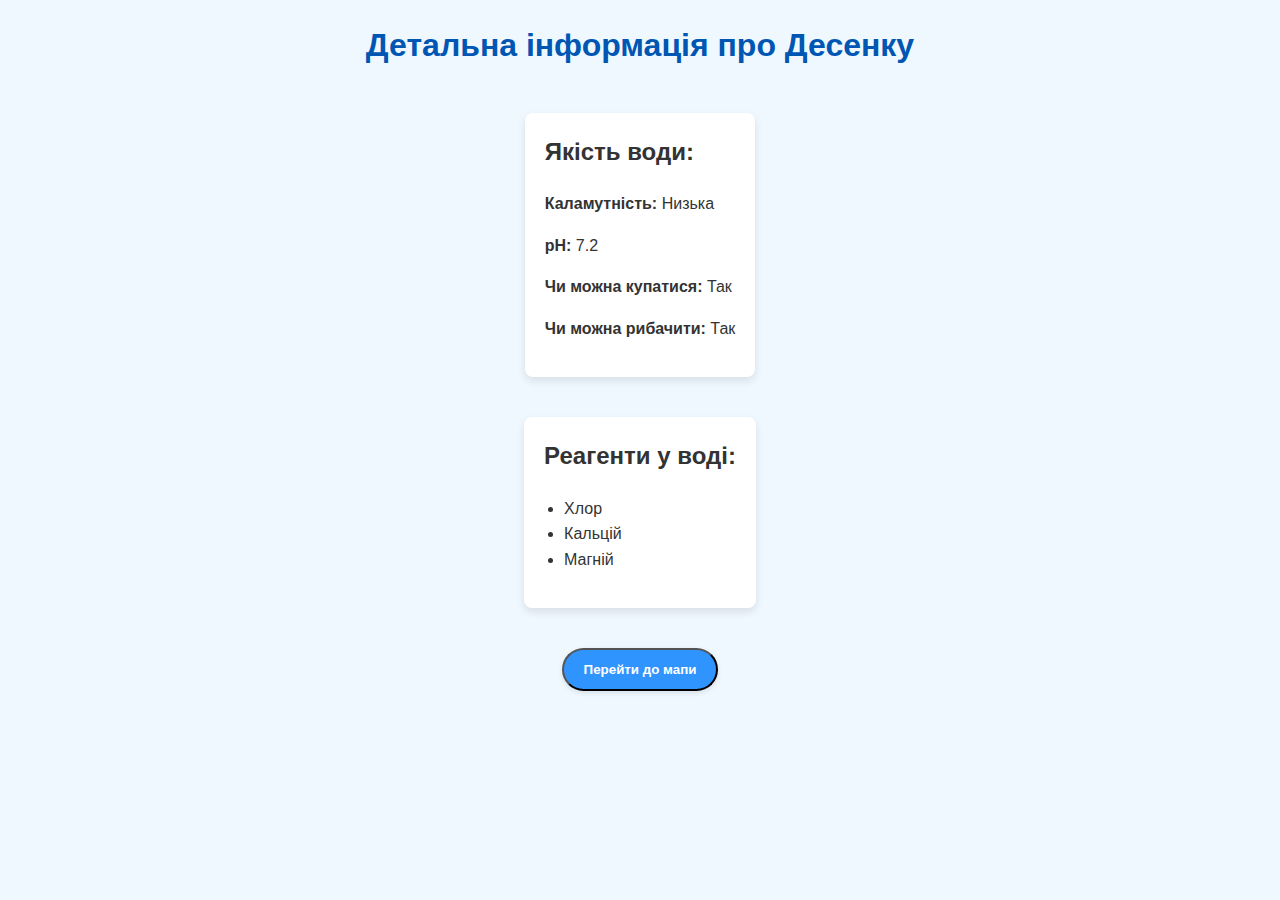
<file: desenka.html>
<!DOCTYPE html>
<html lang="uk">
<head>
    <meta charset="UTF-8">
    <meta name="viewport" content="width=device-width, initial-scale=1.0">
    <title>Детальна інформація про Десенку</title>
    <style>
        body {
            font-family: 'Segoe UI', Tahoma, Geneva, Verdana, sans-serif;
            margin: 0;
            padding: 0;
            background-color: #f0f8ff;
            color: #333;
            line-height: 1.6;
            display: flex;
            flex-direction: column;
            align-items: center;
        }

        h1 {
            text-align: center;
            color: #0056b3;
            margin-top: 20px;
        }

        .info-block {
            margin: 20px 0;
            padding: 20px;
            background-color: #fff;
            box-shadow: 0 4px 8px rgba(0, 0, 0, 0.1);
            border-radius: 8px;
            max-width: 600px;
            text-align: left;
        }

        .info-block h2 {
            margin-top: 0;
            color: #333;
        }

        ul {
            padding-left: 20px;
        }

        .back-to-map {
            display: inline-block;
            margin: 20px auto;
            text-align: center;
            text-decoration: none;
            color: white;
            font-weight: bold;
            padding: 12px 20px;
            background-color: rgba(0, 123, 255, 0.8);
            border-radius: 30px;
            box-shadow: 0 2px 5px rgba(0, 0, 0, 0.1);
            cursor: pointer;
            transition: background-color 0.3s ease, transform 0.2s ease, opacity 0.3s ease;
        }

        .back-to-map:hover {
            background-color: rgba(0, 123, 255, 0.6); /* Трошки сіріший */
            transform: translateY(-3px);
        }

        .back-to-map:active {
            transform: translateY(1px);
        }
    </style>
</head>
<body>
    <h1>Детальна інформація про Десенку</h1>
    <div class="info-block">
        <h2>Якість води:</h2>
        <p><strong>Каламутність:</strong> Низька</p>
        <p><strong>pH:</strong> 7.2</p>
        <p><strong>Чи можна купатися:</strong> Так</p>
        <p><strong>Чи можна рибачити:</strong> Так</p>
    </div>
    <div class="info-block">
        <h2>Реагенти у воді:</h2>
        <ul>
            <li>Хлор</li>
            <li>Кальцій</li>
            <li>Магній</li>
        </ul>
    </div>
    <button class="back-to-map" onclick="goToMap()">Перейти до мапи</button>

    <script>
        function goToMap() {
            window.location.href = 'map.html'; // Замість 'map.html' вкажіть шлях до вашої сторінки з картою
        }
    </script>
</body>
</html>
</file>
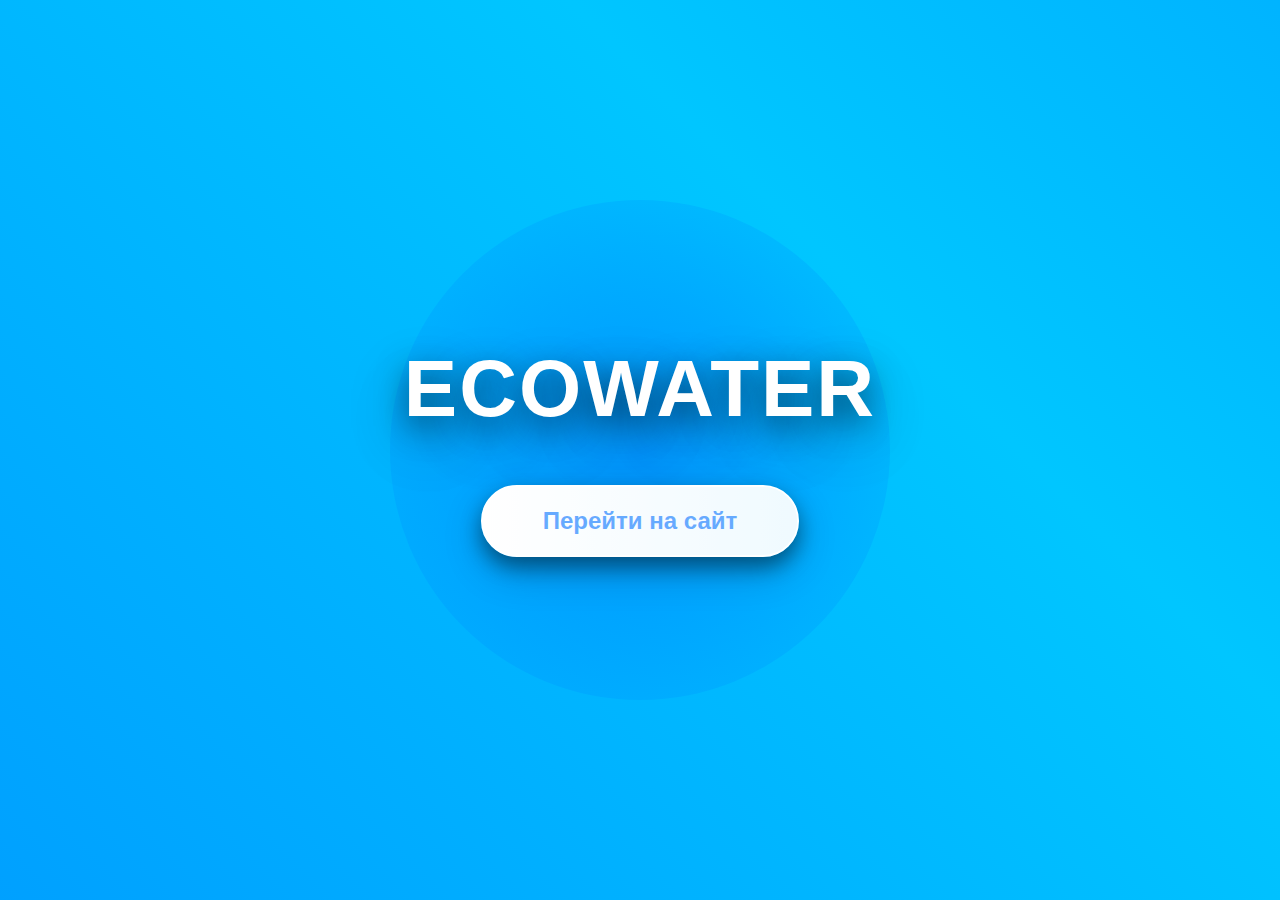
<file: main.html>
<!DOCTYPE html>
<html lang="uk">
<head>
    <meta charset="UTF-8">
    <meta name="viewport" content="width=device-width, initial-scale=1.0">
    <title>EcoWater</title>
    <style>
        body {
            margin: 0;
            padding: 0;
            font-family: 'Segoe UI', Tahoma, Geneva, Verdana, sans-serif;
            display: flex;
            flex-direction: column;
            justify-content: center;
            align-items: center;
            height: 100vh;
            background: linear-gradient(45deg, #0072ff, #00c6ff, #0072ff);
            background-size: 300% 300%;
            animation: background-flow 8s infinite alternate;
            overflow: hidden;
            color: #fff;
        }

        @keyframes background-flow {
            0% {
                background-position: 0% 50%;
            }
            100% {
                background-position: 100% 50%;
            }
        }

        .title {
            font-size: 80px;
            font-weight: bold;
            color: #fff;
            text-transform: uppercase;
            text-shadow: 
                0 10px 30px rgba(0, 0, 0, 0.5),
                0 20px 60px rgba(0, 0, 0, 0.3),
                0 30px 90px rgba(0, 0, 0, 0.1);
            letter-spacing: 2px;
            position: relative;
            animation: float 3s ease-in-out infinite;
        }

        @keyframes float {
            0%, 100% {
                transform: translateY(0);
            }
            50% {
                transform: translateY(-20px);
            }
        }

        .glow {
            position: absolute;
            top: 50%;
            left: 50%;
            transform: translate(-50%, -50%);
            width: 500px;
            height: 500px;
            background: radial-gradient(circle, rgba(0, 114, 255, 0.5), transparent);
            animation: pulse 6s infinite;
            border-radius: 50%;
            z-index: -1;
        }

        @keyframes pulse {
            0%, 100% {
                transform: scale(1);
                opacity: 0.7;
            }
            50% {
                transform: scale(1.5);
                opacity: 0.4;
            }
        }

        .raindrop {
            position: absolute;
            width: 10px;
            height: 10px;
            background: rgba(255, 255, 255, 0.8);
            border-radius: 50%;
            opacity: 0;
            animation: raindrop-fall 5s infinite linear;
        }

        @keyframes raindrop-fall {
            0% {
                opacity: 1;
                transform: translateY(-100vh) scale(0.5);
            }
            100% {
                opacity: 0;
                transform: translateY(100vh) scale(1);
            }
        }

        .button {
            margin-top: 50px;
            padding: 20px 60px;
            font-size: 24px;
            font-weight: bold;
            color: #0072ff;
            background: linear-gradient(to right, #ffffff, #e6f7ff);
            border: 2px solid #fff;
            border-radius: 50px;
            box-shadow: 
                0 10px 20px rgba(0, 0, 0, 0.4), 
                0 15px 40px rgba(0, 0, 0, 0.2);
            cursor: pointer;
            transition: transform 0.3s, background 0.3s;
            overflow: hidden;
            position: relative;
        }

        .button:before {
            content: '';
            position: absolute;
            top: 0;
            left: -100%;
            width: 300%;
            height: 100%;
            background: rgba(255, 255, 255, 0.4);
            transform: skewX(-45deg);
            transition: 0.5s ease-out;
        }

        .button:hover {
            transform: scale(1.1);
            background: linear-gradient(to right, #d6edff, #ffffff);
        }

        .button:hover:before {
            left: 100%;
        }
    /* Основні стилі */
    body {
        margin: 0;
        padding: 0;
        font-family: 'Segoe UI', Tahoma, Geneva, Verdana, sans-serif;
        display: flex;
        flex-direction: column;
        justify-content: center;
        align-items: center;
        height: 100vh;
        background: linear-gradient(45deg, #0072ff, #00c6ff, #0072ff);
        background-size: 300% 300%;
        animation: background-flow 8s infinite alternate;
        overflow: hidden;
        color: #fff;
    }

    .title {
        font-size: 80px;
        font-weight: bold;
        color: #fff;
        text-transform: uppercase;
        text-shadow: 
            0 10px 30px rgba(0, 0, 0, 0.5),
            0 20px 60px rgba(0, 0, 0, 0.3),
            0 30px 90px rgba(0, 0, 0, 0.1);
        letter-spacing: 2px;
        position: relative;
        animation: float 3s ease-in-out infinite;
    }

    /* Інші стилі для анімацій та кнопок */

    /* Media query для мобільних пристроїв */
    @media (max-width: 480px) {
        .title {
            font-size: 50px; /* Зменшення розміру заголовку для мобільних екранів */
            padding: 10px;
        }
        .button {
            padding: 15px 40px;
            font-size: 18px;
        }
    }

    </style>
</head>
<body>
    <div class="title">EcoWater</div>
    <div class="glow"></div>
    <!-- Генерація крапель -->
    <div class="raindrop" style="left: 10%; animation-delay: 0s;"></div>
    <div class="raindrop" style="left: 30%; animation-delay: 1s;"></div>
    <div class="raindrop" style="left: 50%; animation-delay: 2s;"></div>
    <div class="raindrop" style="left: 70%; animation-delay: 3s;"></div>
    <div class="raindrop" style="left: 90%; animation-delay: 4s;"></div>
    <button class="button" onclick="window.location.href='menu.html'">Перейти на сайт</button>
</body>
</html>
</file>
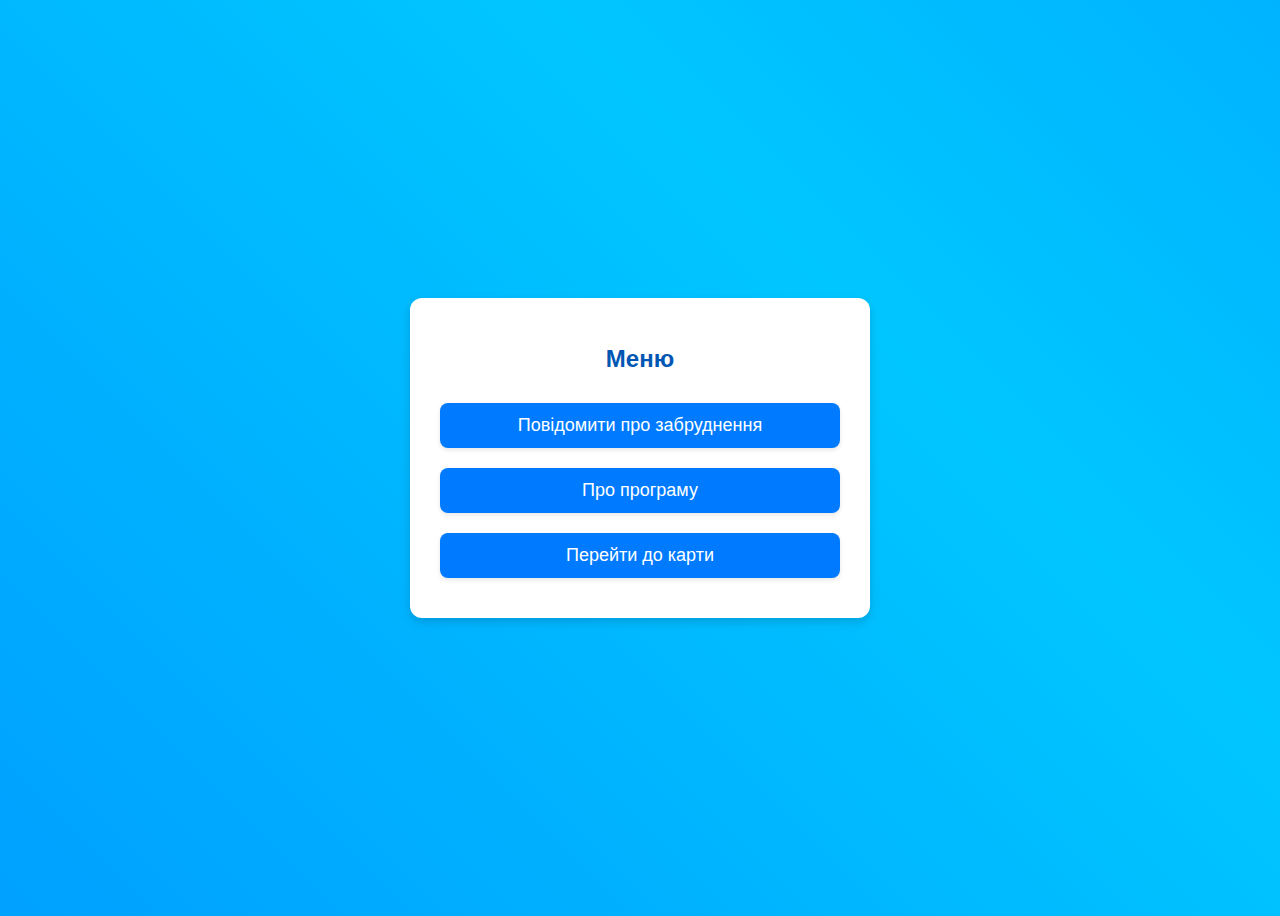
<file: menu.html>
<!DOCTYPE html>
<html lang="uk">
<head>
    <meta charset="UTF-8">
    <meta name="viewport" content="width=device-width, initial-scale=1.0">
    <title>Меню</title>
    <style>
        body {
            font-family: 'Segoe UI', Tahoma, Geneva, Verdana, sans-serif;
            background: linear-gradient(45deg, #0072ff, #00c6ff, #0072ff);
            background-size: 300% 300%;
            animation: background-flow 8s infinite alternate;
            display: flex;
            justify-content: center;
            align-items: center;
            height: 100vh;
            overflow: hidden;
            color: #fff;
        }

        @keyframes background-flow {
            0% {
                background-position: 0% 50%;
            }
            100% {
                background-position: 100% 50%;
            }
        }

        .menu {
            text-align: center;
            background-color: #ffffff;
            padding: 30px;
            border-radius: 12px;
            box-shadow: 0 4px 10px rgba(0, 0, 0, 0.15);
            max-width: 400px;
            width: 90%;
            z-index: 1;
            position: relative;
        }

        .menu h1 {
            margin-bottom: 20px;
            font-size: 24px;
            color: #0056b3;
        }

        .menu button {
            width: 100%;
            margin: 10px 0;
            padding: 12px 20px;
            font-size: 18px;
            color: white;
            background-color: #007bff;
            border: none;
            border-radius: 8px;
            cursor: pointer;
            box-shadow: 0 2px 5px rgba(0, 0, 0, 0.1);
            transition: background-color 0.3s, transform 0.2s ease;
        }

        .menu button:hover {
            background-color: #0056b3;
            transform: translateY(-3px);
        }

        .menu button:active {
            transform: translateY(1px);
        }

        .raindrop {
            position: absolute;
            width: 10px;
            height: 10px;
            background: rgba(255, 255, 255, 0.8);
            border-radius: 50%;
            opacity: 0;
            animation: raindrop-fall 5s infinite linear;
        }

        @keyframes raindrop-fall {
            0% {
                opacity: 1;
                transform: translateY(-100vh) scale(0.5);
            }
            100% {
                opacity: 0;
                transform: translateY(100vh) scale(1);
            }
        }
    </style>
</head>
<body>

    <!-- Меню -->
    <div class="menu">
        <h1>Меню</h1>
        <button id="btn1">Повідомити про забруднення</button>
        <button id="btn2">Про програму</button>
        <button id="btn3">Перейти до карти</button>
    </div>

    <script>
        function createRaindrop() {
            const raindrop = document.createElement('div');
            raindrop.className = 'raindrop';
            raindrop.style.left = Math.random() * window.innerWidth + 'px';
            raindrop.style.animationDelay = Math.random() * 5 + 's';
            document.body.appendChild(raindrop);

            setTimeout(() => {
                raindrop.remove();
            }, 5000);  // Видаляє краплю через 5 секунд
        }

        setInterval(createRaindrop, 100);  // Генерує краплю кожні 100 мс

        const btn1 = document.getElementById('btn1');
        const btn2 = document.getElementById('btn2');
        const btn3 = document.getElementById('btn3');

        btn1.addEventListener('click', () => {
            window.location.href = 'send.html';
        });

        btn2.addEventListener('click', () => {
            window.location.href = 'about.html';
        });

        btn3.addEventListener('click', () => {
            window.location.href = 'map.html';
        });
    </script>

</body>
</html>
</file>
